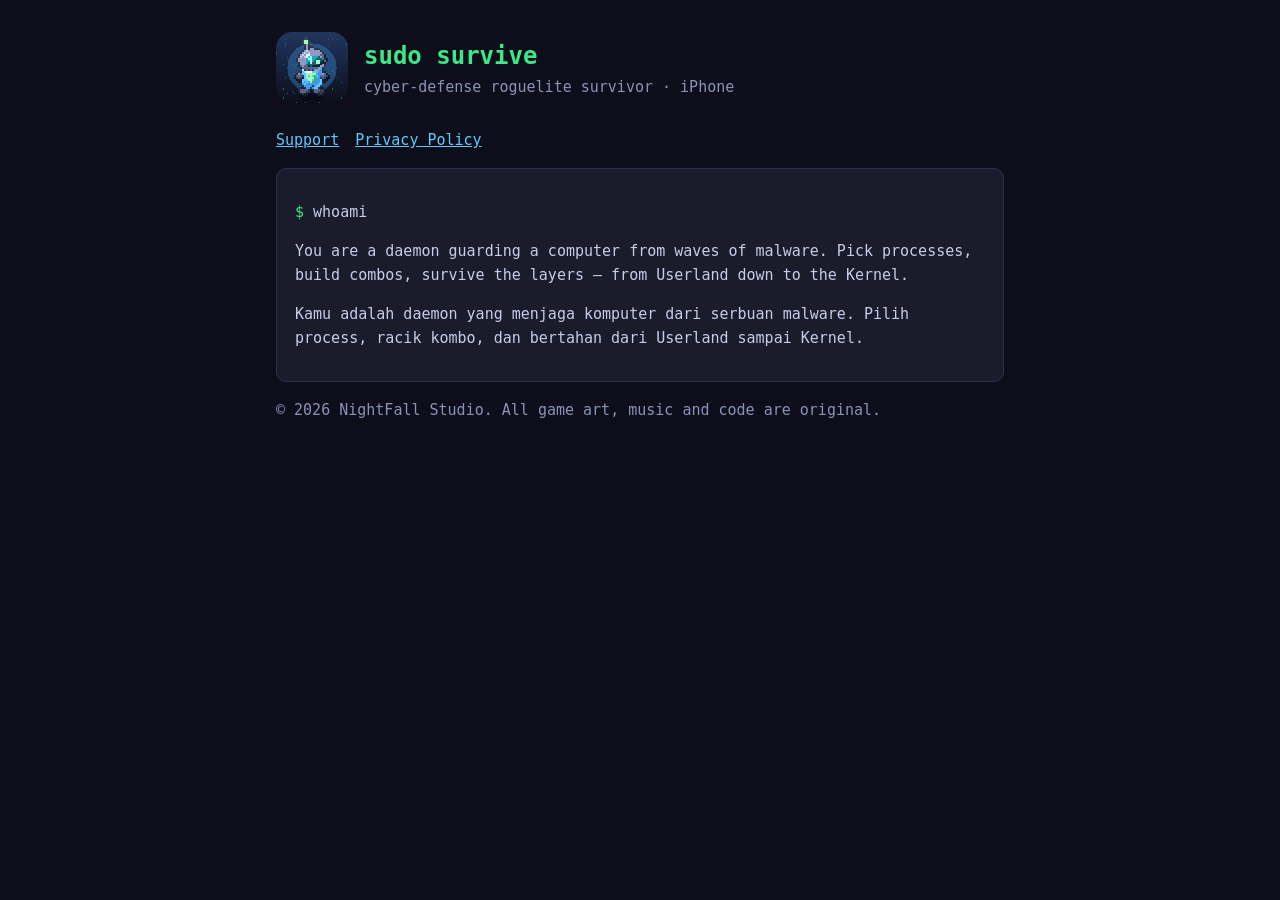
<file: index.html>
<!doctype html>
<html lang="en">
<head>
<meta charset="utf-8">
<meta name="viewport" content="width=device-width, initial-scale=1">
<title>sudo survive</title>
<meta name="description" content="sudo survive — a pixel-art cyber-defense roguelite survivor for iPhone.">
<link rel="stylesheet" href="style.css">
</head>
<body><main>
<header><img src="icon.png" alt="sudo survive icon"><div><h1>sudo survive</h1><div class="dim">cyber-defense roguelite survivor · iPhone</div></div></header>
<nav><a href="support.html">Support</a><a href="privacy.html">Privacy Policy</a></nav>
<div class="card">
<p class="prompt">whoami</p>
<p>You are a daemon guarding a computer from waves of malware. Pick processes, build combos, survive the layers — from Userland down to the Kernel.</p>
<p>Kamu adalah daemon yang menjaga komputer dari serbuan malware. Pilih process, racik kombo, dan bertahan dari Userland sampai Kernel.</p>
</div>
<p class="dim">&copy; 2026 NightFall Studio. All game art, music and code are original.</p>
</main></body>
</html>
</file>
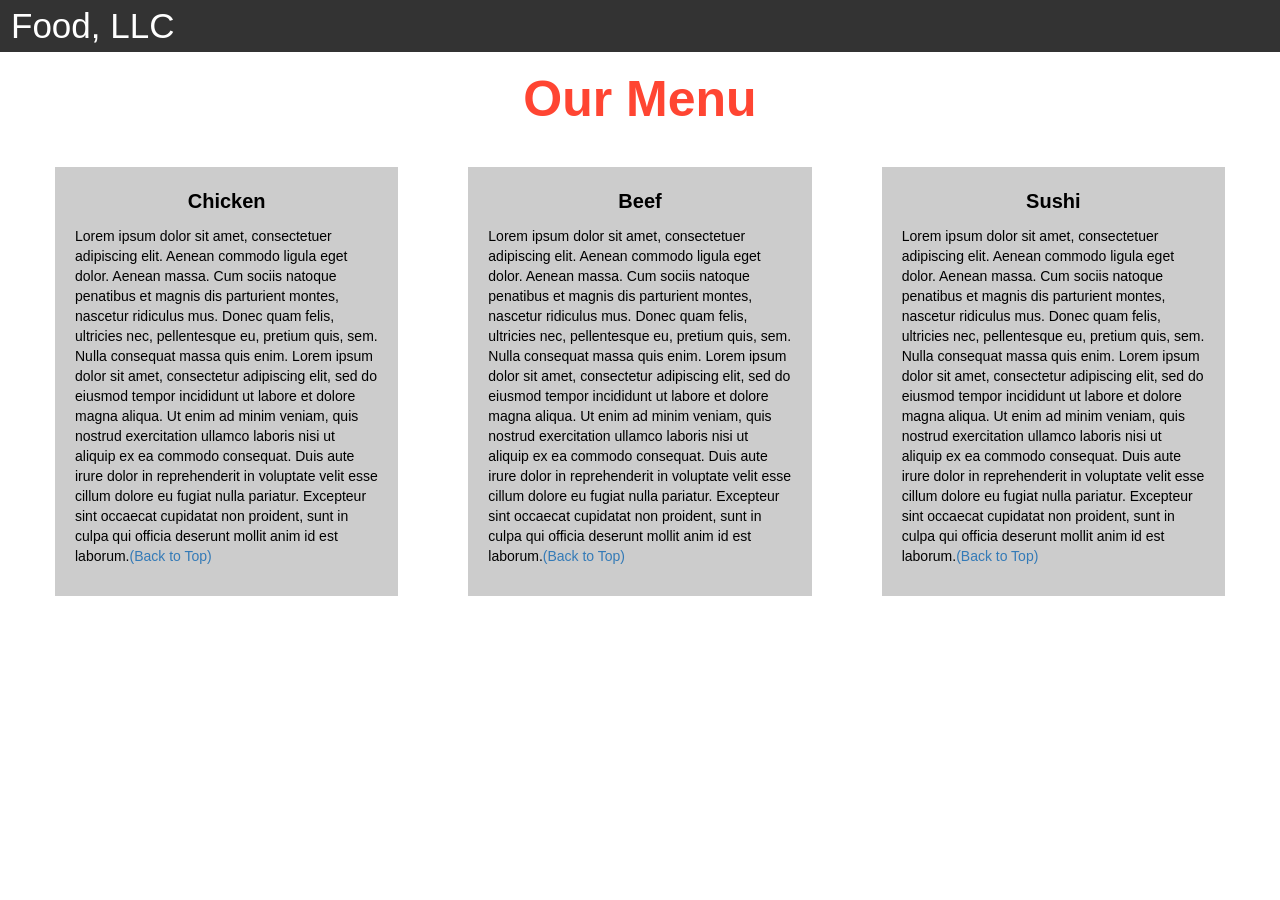
<file: module3/index.html>
<!DOCTYPE html>
<html>
<head>

<title>Module 3</title>

  <meta name="viewport" content="width=device-width, initial-scale=1">
  <link rel="stylesheet" href="https://maxcdn.bootstrapcdn.com/bootstrap/3.3.7/css/bootstrap.min.css">
  <script src="https://ajax.googleapis.com/ajax/libs/jquery/3.3.1/jquery.min.js"></script>
  <script src="https://maxcdn.bootstrapcdn.com/bootstrap/3.3.7/js/bootstrap.min.js"></script>

</head>

<meta name="viewport" content="width=device-width, initial-scale=1">
<link rel="stylesheet" type="text/css" href="style.css">



<body>


<nav class="navbar" id="top">
  <div class="container-fluid">

    <div class="navbar-header">
      <button type="button" class="navbar-toggle" data-toggle="collapse" data-target="#myNavbar">
        <span class="icon-bar"></span>
        <span class="icon-bar"></span>
        <span class="icon-bar"></span> 
      </button>
      <a class="navbar-brand" href="#">Food, LLC</a>
    </div>

    <div class="collapse" id="myNavbar">
      <ul class="nav navbar-nav visible-xs">
        <li><a class="menu-item" href="#">Chicken</a></li>
        <li><a class="menu-item" href="#">Beef</a></li> 
        <li><a class="menu-item" href="#">Sushi</a></li> 
      </ul>
    </div>

  </div>
</nav>

<h1 class="main-title">Our Menu</h1>



<div class="row">

  <div class="col-lg-4 col-md-6 col-sm-12">
    <div class="content-box">
      <p class="item-name">Chicken</p>
      <p>Lorem ipsum dolor sit amet, consectetuer adipiscing elit. Aenean commodo ligula eget dolor. Aenean massa. Cum sociis natoque penatibus et magnis dis parturient montes, nascetur ridiculus mus. Donec quam felis, ultricies nec, pellentesque eu, pretium quis, sem. Nulla consequat massa quis enim. Lorem ipsum dolor sit amet, consectetur adipiscing elit, sed do eiusmod tempor incididunt ut labore et dolore magna aliqua. Ut enim ad minim veniam, quis nostrud exercitation ullamco laboris nisi ut aliquip ex ea commodo consequat. Duis aute irure dolor in reprehenderit in voluptate velit esse cillum dolore eu fugiat nulla pariatur. Excepteur sint occaecat cupidatat non proident, sunt in culpa qui officia deserunt mollit anim id est laborum.<a href="#top">(Back to Top)</a></p>
    </div>
  </div>

  <div class="col-lg-4 col-md-6 col-sm-12">
    <div class="content-box">
      <p class="item-name">Beef</p>
      <p>Lorem ipsum dolor sit amet, consectetuer adipiscing elit. Aenean commodo ligula eget dolor. Aenean massa. Cum sociis natoque penatibus et magnis dis parturient montes, nascetur ridiculus mus. Donec quam felis, ultricies nec, pellentesque eu, pretium quis, sem. Nulla consequat massa quis enim. Lorem ipsum dolor sit amet, consectetur adipiscing elit, sed do eiusmod tempor incididunt ut labore et dolore magna aliqua. Ut enim ad minim veniam, quis nostrud exercitation ullamco laboris nisi ut aliquip ex ea commodo consequat. Duis aute irure dolor in reprehenderit in voluptate velit esse cillum dolore eu fugiat nulla pariatur. Excepteur sint occaecat cupidatat non proident, sunt in culpa qui officia deserunt mollit anim id est laborum.<a href="#top">(Back to Top)</a></p>
    </div>
  </div>


  <div class="col-lg-4 col-md-12 col-sm-12">
    <div class="content-box">
      <p class="item-name">Sushi</p>
      <p>Lorem ipsum dolor sit amet, consectetuer adipiscing elit. Aenean commodo ligula eget dolor. Aenean massa. Cum sociis natoque penatibus et magnis dis parturient montes, nascetur ridiculus mus. Donec quam felis, ultricies nec, pellentesque eu, pretium quis, sem. Nulla consequat massa quis enim. Lorem ipsum dolor sit amet, consectetur adipiscing elit, sed do eiusmod tempor incididunt ut labore et dolore magna aliqua. Ut enim ad minim veniam, quis nostrud exercitation ullamco laboris nisi ut aliquip ex ea commodo consequat. Duis aute irure dolor in reprehenderit in voluptate velit esse cillum dolore eu fugiat nulla pariatur. Excepteur sint occaecat cupidatat non proident, sunt in culpa qui officia deserunt mollit anim id est laborum.<a href="#top">(Back to Top)</a></p>
    </div>
  </div>

</div>


</body>
</html>
</file>
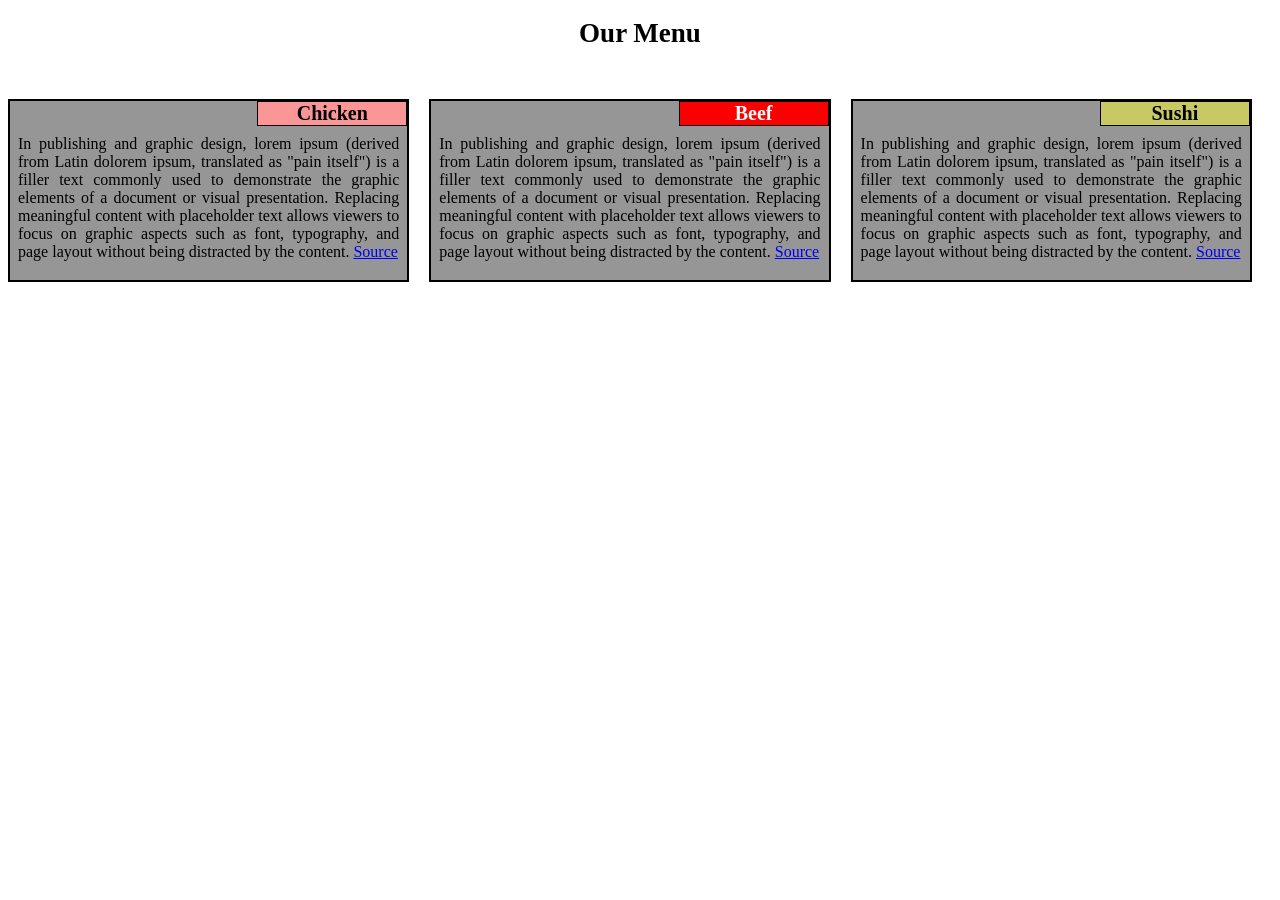
<file: HTML, CSS, and Javascript for Web Developers/module2/index.html>
<!doctype html>
<html>
<head>
<link rel="stylesheet" href="module2styles.css">
<meta charset="utf-8">
<meta name='viewport' content='width=device-width, initial-scale=1'>
<title>Module 2 solution</title>
</head>
<body>
<h1>Our Menu</h1>
<div class='row'>
	<div class='col-lg-4 col-md-6 sx-12'>
		<div class='section'>
			<span id='nr1'>Chicken</span>
				<p>In publishing and graphic design, lorem ipsum (derived from Latin dolorem ipsum, translated as "pain itself") is a filler text commonly used to demonstrate the graphic elements of a document or visual presentation. Replacing meaningful content with placeholder text allows viewers to focus on graphic aspects such as font, typography, and page layout without being distracted by the content. <a href='https://en.wikipedia.org/wiki/Lorem_ipsum' target='blank' title='Source'>Source</a></p>
		</div>
	</div>
	<div class='col-lg-4 col-md-6 sx-12'>
		<div class='section'>
			<span id='nr2'>Beef</span>
				<p>In publishing and graphic design, lorem ipsum (derived from Latin dolorem ipsum, translated as "pain itself") is a filler text commonly used to demonstrate the graphic elements of a document or visual presentation. Replacing meaningful content with placeholder text allows viewers to focus on graphic aspects such as font, typography, and page layout without being distracted by the content. <a href='https://en.wikipedia.org/wiki/Lorem_ipsum' target='blank' title='Source'>Source</a></p>
		</div>
	</div>
	<div class='col-lg-4 col-md-12 sx-12'>
		<div class='section'>
			<span id='nr3'>Sushi</span>
				<p>In publishing and graphic design, lorem ipsum (derived from Latin dolorem ipsum, translated as "pain itself") is a filler text commonly used to demonstrate the graphic elements of a document or visual presentation. Replacing meaningful content with placeholder text allows viewers to focus on graphic aspects such as font, typography, and page layout without being distracted by the content. <a href='https://en.wikipedia.org/wiki/Lorem_ipsum' target='blank' title='Source'>Source</a></p>
		</div>
	</div>
</div>
</body>
</html>
</file>
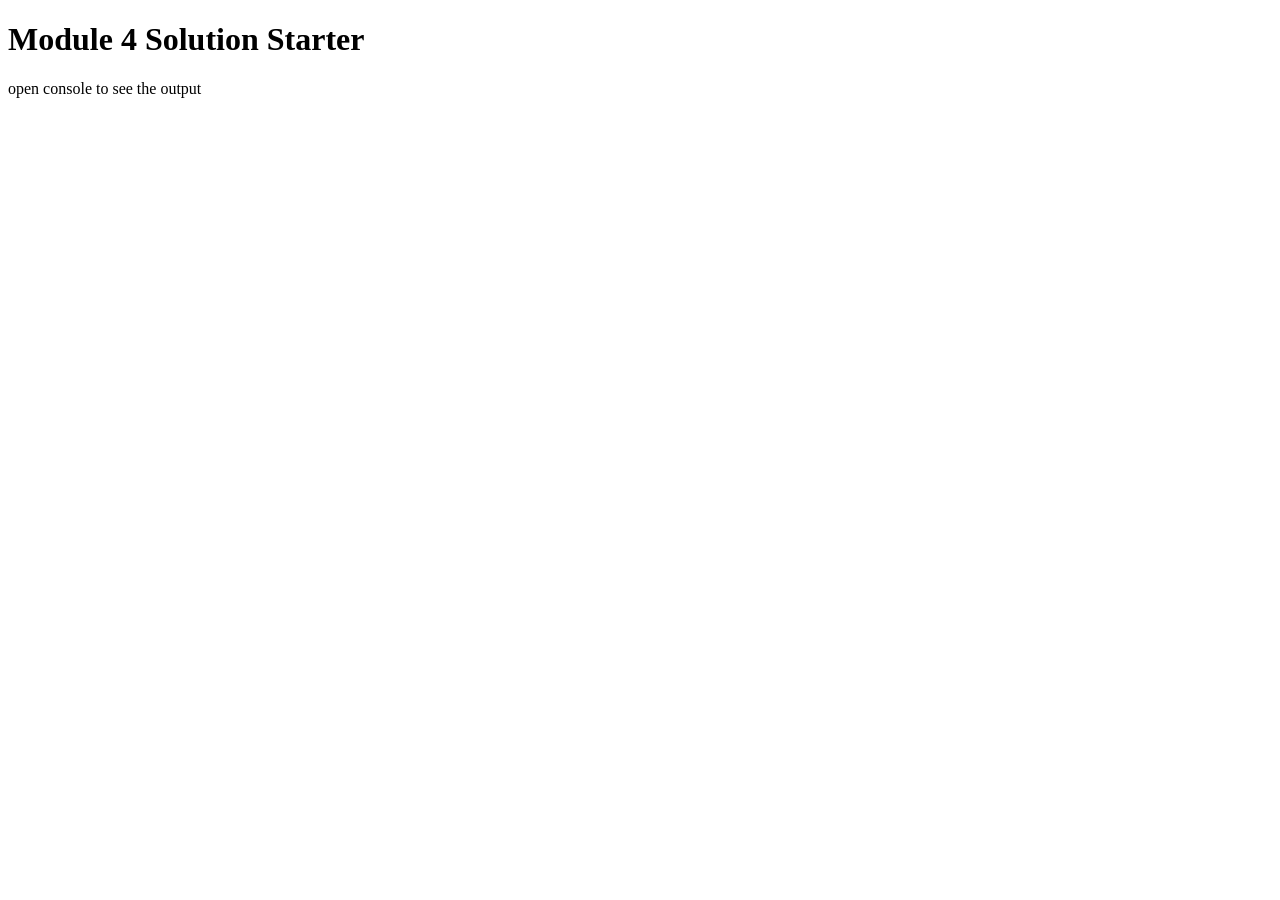
<file: HTML, CSS, and Javascript for Web Developers/module4/index.html>
<!DOCTYPE html>
<html>
<head>
  <meta charset="utf-8">
  <title>Module 4 Solution Starter</title>
  <script src="SpeakHello.js"></script>
  <script src="SpeakGoodBye.js"></script>
  <script src="script.js"></script>
</head>
<body>
  <h1>Module 4 Solution Starter</h1>
  <p>open console to see the output</p>
</body>
</html>
</file>
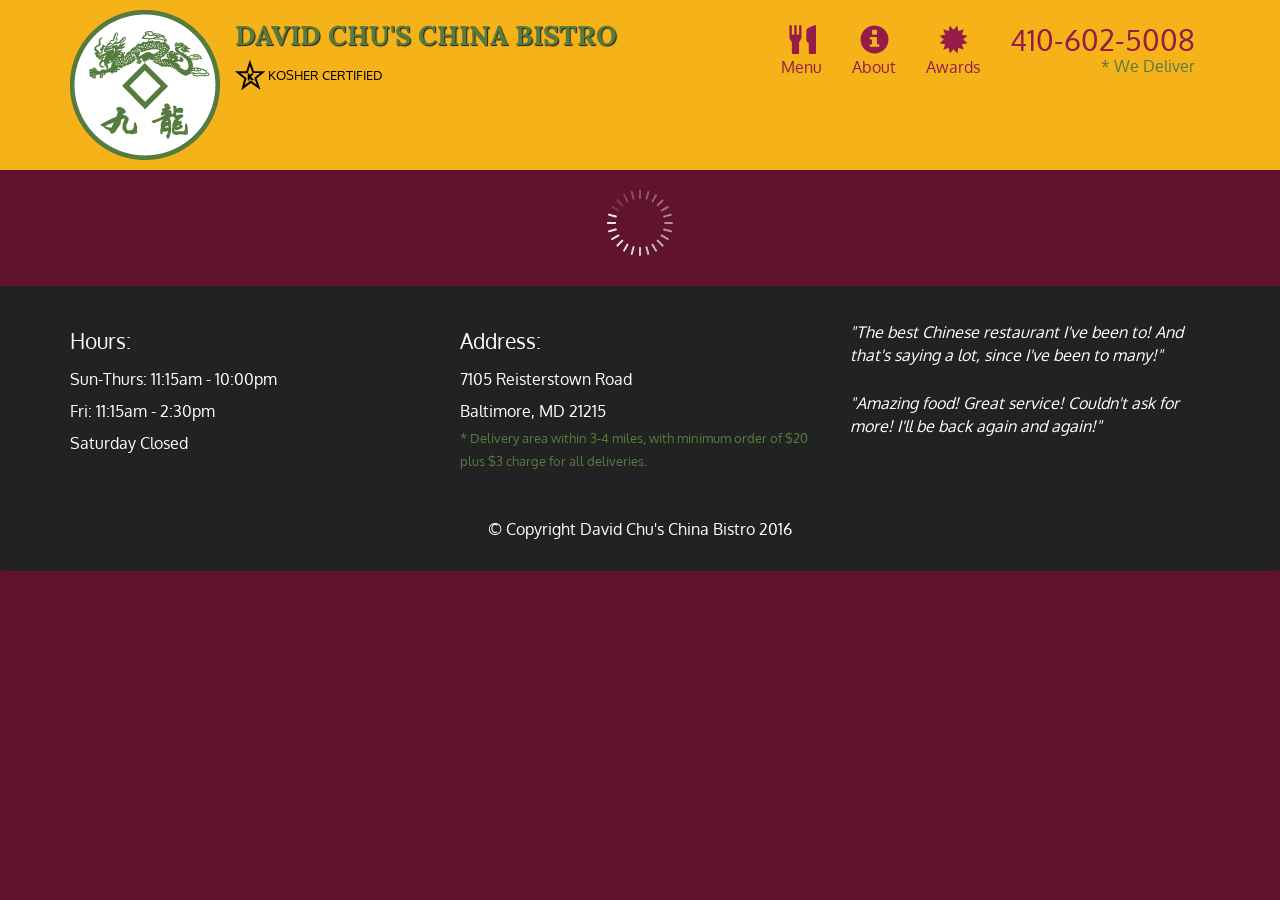
<file: HTML, CSS, and Javascript for Web Developers/module5/index.html>
<!doctype html>
<html lang="en">
  <head>
    <meta charset="utf-8">
    <meta http-equiv="X-UA-Compatible" content="IE=edge">
    <meta name="viewport" content="width=device-width, initial-scale=1">
    <title>David Chu's China Bistro</title>
    <link rel="stylesheet" href="css/bootstrap.min.css">
    <link rel="stylesheet" href="css/styles.css">
    <link href='https://fonts.googleapis.com/css?family=Oxygen:400,300,700' rel='stylesheet' type='text/css'>
    <link href='https://fonts.googleapis.com/css?family=Lora' rel='stylesheet' type='text/css'>
  </head>
<body>
  <header>
    <nav id="header-nav" class="navbar navbar-default">
      <div class="container">
        <div class="navbar-header">
          <a href="index.html" class="pull-left visible-md visible-lg">
            <div id="logo-img" alt="Logo image"></div>
          </a>

          <div class="navbar-brand">
            <a href="index.html"><h1>David Chu's China Bistro</h1></a>
            <p>
              <img src="images/star-k-logo.png" alt="Kosher certification">
              <span>Kosher Certified</span>
            </p>
          </div>

          <button id="navbarToggle" type="button" class="navbar-toggle collapsed" data-toggle="collapse" data-target="#collapsable-nav" aria-expanded="false">
            <span class="sr-only">Toggle navigation</span>
            <span class="icon-bar"></span>
            <span class="icon-bar"></span>
            <span class="icon-bar"></span>
          </button>
        </div>
        
        <div id="collapsable-nav" class="collapse navbar-collapse">
           <ul id="nav-list" class="nav navbar-nav navbar-right">
            <li id="navHomeButton" class="visible-xs active">
              <a href="index.html">
                <span class="glyphicon glyphicon-home"></span> Home</a>
            </li>
            <li id="navMenuButton">
              <a href="#" onclick="$dc.loadMenuCategories();">
                <span class="glyphicon glyphicon-cutlery"></span><br class="hidden-xs"> Menu</a>
            </li>
            <li>
              <a href="#">
                <span class="glyphicon glyphicon-info-sign"></span><br class="hidden-xs"> About</a>
            </li>
            <li>
              <a href="#">
                <span class="glyphicon glyphicon-certificate"></span><br class="hidden-xs"> Awards</a>
            </li>
            <li id="phone" class="hidden-xs">
              <a href="tel:410-602-5008">
                <span>410-602-5008</span></a><div>* We Deliver</div>
            </li>
          </ul><!-- #nav-list -->
        </div><!-- .collapse .navbar-collapse -->
      </div><!-- .container -->
    </nav><!-- #header-nav -->
  </header>

  <div id="call-btn" class="visible-xs">
    <a class="btn" href="tel:410-602-5008">
    <span class="glyphicon glyphicon-earphone"></span>
    410-602-5008
    </a>
  </div>
  <div id="xs-deliver" class="text-center visible-xs">* We Deliver</div>

  <div id="main-content" class="container"></div>

  <footer class="panel-footer">
    <div class="container">
      <div class="row">
        <section id="hours" class="col-sm-4">
          <span>Hours:</span><br>
          Sun-Thurs: 11:15am - 10:00pm<br>
          Fri: 11:15am - 2:30pm<br>
          Saturday Closed
          <hr class="visible-xs">
        </section>
        <section id="address" class="col-sm-4">
          <span>Address:</span><br>
          7105 Reisterstown Road<br>
          Baltimore, MD 21215
          <p>* Delivery area within 3-4 miles, with minimum order of $20 plus $3 charge for all deliveries.</p>
          <hr class="visible-xs">
        </section>
        <section id="testimonials" class="col-sm-4">
          <p>"The best Chinese restaurant I've been to! And that's saying a lot, since I've been to many!"</p>
          <p>"Amazing food! Great service! Couldn't ask for more! I'll be back again and again!"</p>
        </section>
      </div>
      <div class="text-center">&copy; Copyright David Chu's China Bistro 2016</div>
    </div>
  </footer>

  <!-- jQuery (Bootstrap JS plugins depend on it) -->
  <script src="js/jquery-2.1.4.min.js"></script>
  <script src="js/bootstrap.min.js"></script>
  <script src="js/ajax-utils.js"></script>
  <script src="js/script.js"></script>
</body>
</html>
</file>
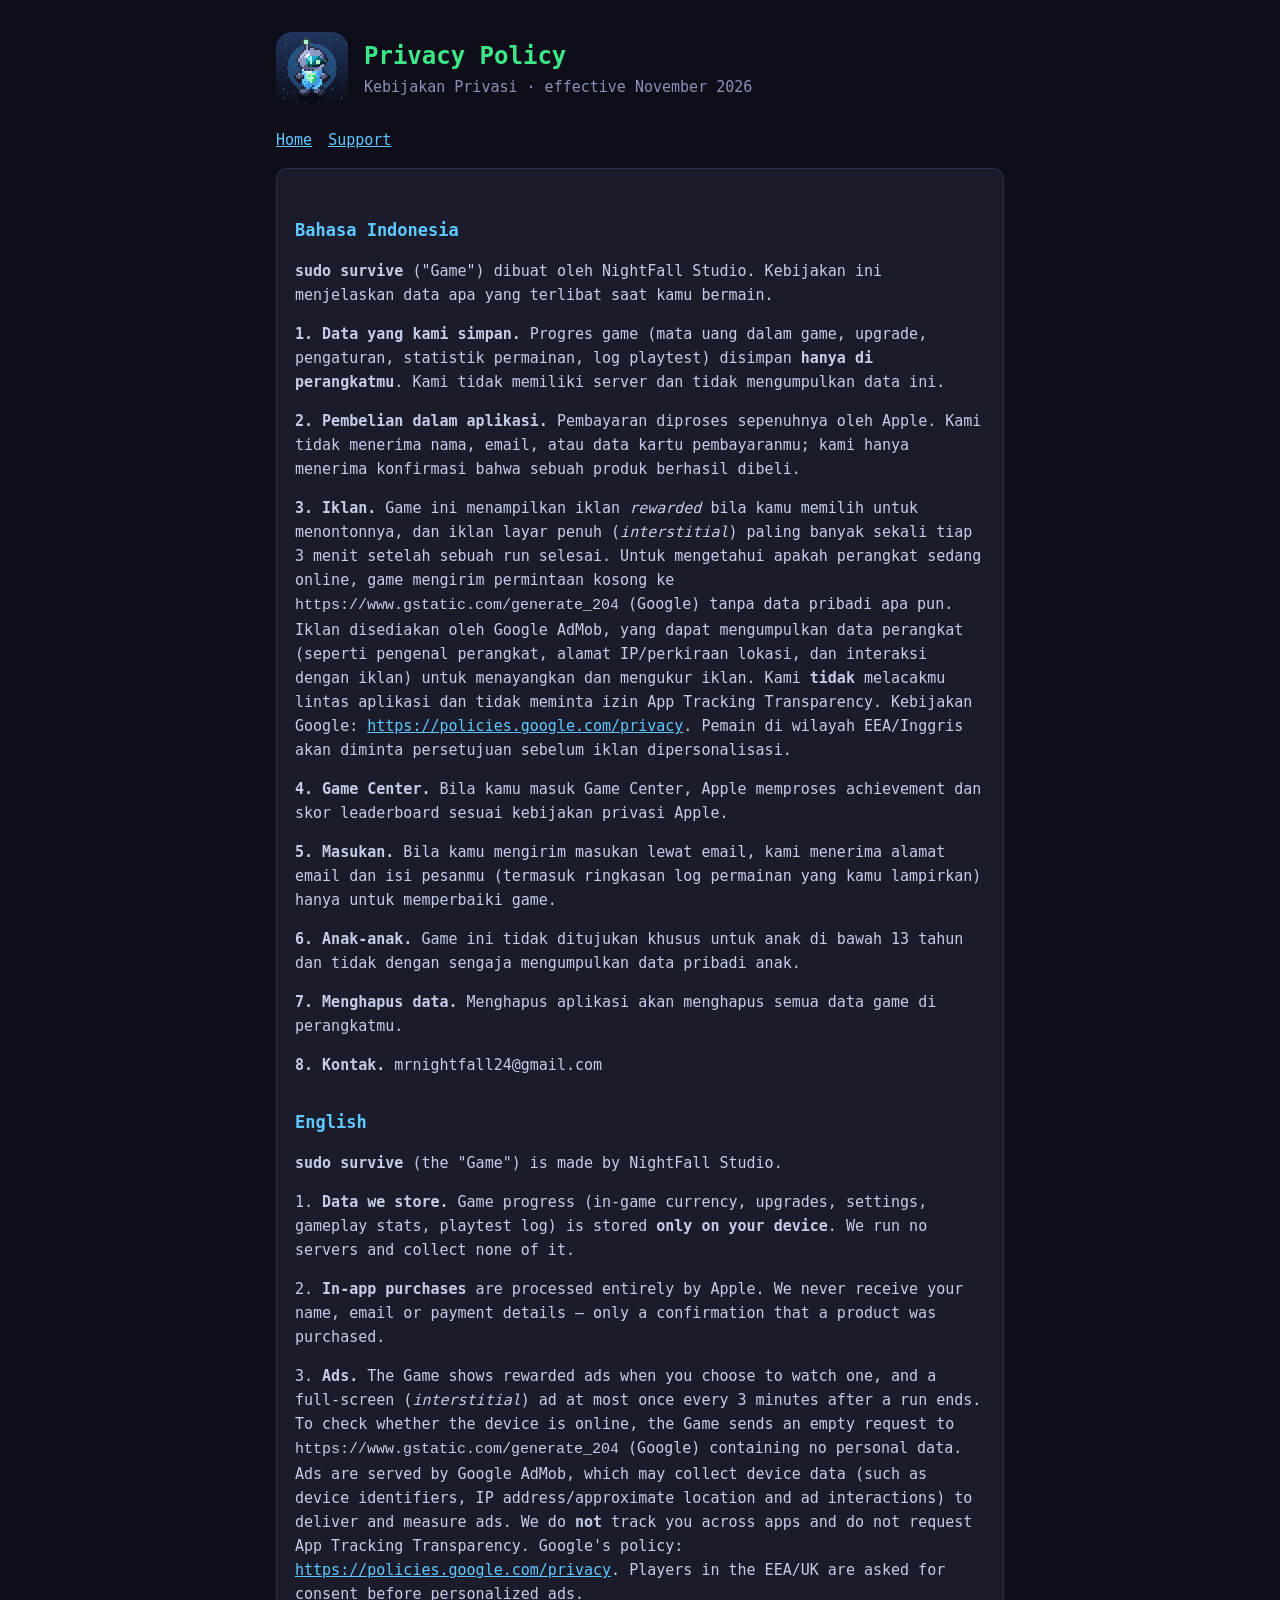
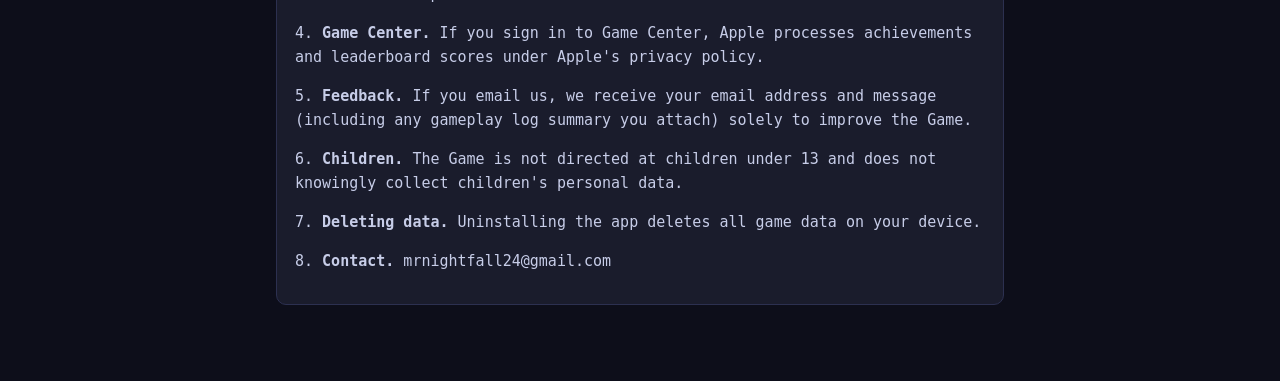
<file: privacy.html>
<!doctype html>
<html lang="en">
<head>
<meta charset="utf-8">
<meta name="viewport" content="width=device-width, initial-scale=1">
<title>sudo survive · Privacy Policy</title>
<link rel="stylesheet" href="style.css">
</head>
<body><main>
<header><img src="icon.png" alt="sudo survive icon"><div><h1>Privacy Policy</h1><div class="dim">Kebijakan Privasi · effective November 2026</div></div></header>
<nav><a href="index.html">Home</a><a href="support.html">Support</a></nav>
<div class="card">
<h2>Bahasa Indonesia</h2>
<p><b>sudo survive</b> (&quot;Game&quot;) dibuat oleh NightFall Studio. Kebijakan ini menjelaskan data apa yang terlibat saat kamu bermain.</p>
<p><b>1. Data yang kami simpan.</b> Progres game (mata uang dalam game, upgrade, pengaturan, statistik permainan, log playtest) disimpan <b>hanya di perangkatmu</b>. Kami tidak memiliki server dan tidak mengumpulkan data ini.</p>
<p><b>2. Pembelian dalam aplikasi.</b> Pembayaran diproses sepenuhnya oleh Apple. Kami tidak menerima nama, email, atau data kartu pembayaranmu; kami hanya menerima konfirmasi bahwa sebuah produk berhasil dibeli.</p>
<p><b>3. Iklan.</b> Game ini menampilkan iklan <i>rewarded</i> bila kamu memilih untuk menontonnya, dan iklan layar penuh (<i>interstitial</i>) paling banyak sekali tiap 3 menit setelah sebuah run selesai. Untuk mengetahui apakah perangkat sedang online, game mengirim permintaan kosong ke <code>https://www.gstatic.com/generate_204</code> (Google) tanpa data pribadi apa pun. Iklan disediakan oleh Google AdMob, yang dapat mengumpulkan data perangkat (seperti pengenal perangkat, alamat IP/perkiraan lokasi, dan interaksi dengan iklan) untuk menayangkan dan mengukur iklan. Kami <b>tidak</b> melacakmu lintas aplikasi dan tidak meminta izin App Tracking Transparency. Kebijakan Google: <a href="https://policies.google.com/privacy">https://policies.google.com/privacy</a>. Pemain di wilayah EEA/Inggris akan diminta persetujuan sebelum iklan dipersonalisasi.</p>
<p><b>4. Game Center.</b> Bila kamu masuk Game Center, Apple memproses achievement dan skor leaderboard sesuai kebijakan privasi Apple.</p>
<p><b>5. Masukan.</b> Bila kamu mengirim masukan lewat email, kami menerima alamat email dan isi pesanmu (termasuk ringkasan log permainan yang kamu lampirkan) hanya untuk memperbaiki game.</p>
<p><b>6. Anak-anak.</b> Game ini tidak ditujukan khusus untuk anak di bawah 13 tahun dan tidak dengan sengaja mengumpulkan data pribadi anak.</p>
<p><b>7. Menghapus data.</b> Menghapus aplikasi akan menghapus semua data game di perangkatmu.</p>
<p><b>8. Kontak.</b> mrnightfall24@gmail.com</p>
<h2>English</h2>
<p><b>sudo survive</b> (the &quot;Game&quot;) is made by NightFall Studio.</p>
<p>1. <b>Data we store.</b> Game progress (in-game currency, upgrades, settings, gameplay stats, playtest log) is stored <b>only on your device</b>. We run no servers and collect none of it.</p>
<p>2. <b>In-app purchases</b> are processed entirely by Apple. We never receive your name, email or payment details — only a confirmation that a product was purchased.</p>
<p>3. <b>Ads.</b> The Game shows rewarded ads when you choose to watch one, and a full-screen (<i>interstitial</i>) ad at most once every 3 minutes after a run ends. To check whether the device is online, the Game sends an empty request to <code>https://www.gstatic.com/generate_204</code> (Google) containing no personal data. Ads are served by Google AdMob, which may collect device data (such as device identifiers, IP address/approximate location and ad interactions) to deliver and measure ads. We do <b>not</b> track you across apps and do not request App Tracking Transparency. Google&#x27;s policy: <a href="https://policies.google.com/privacy">https://policies.google.com/privacy</a>. Players in the EEA/UK are asked for consent before personalized ads.</p>
<p>4. <b>Game Center.</b> If you sign in to Game Center, Apple processes achievements and leaderboard scores under Apple&#x27;s privacy policy.</p>
<p>5. <b>Feedback.</b> If you email us, we receive your email address and message (including any gameplay log summary you attach) solely to improve the Game.</p>
<p>6. <b>Children.</b> The Game is not directed at children under 13 and does not knowingly collect children&#x27;s personal data.</p>
<p>7. <b>Deleting data.</b> Uninstalling the app deletes all game data on your device.</p>
<p>8. <b>Contact.</b> mrnightfall24@gmail.com</p>
</div>
</main></body>
</html>
</file>
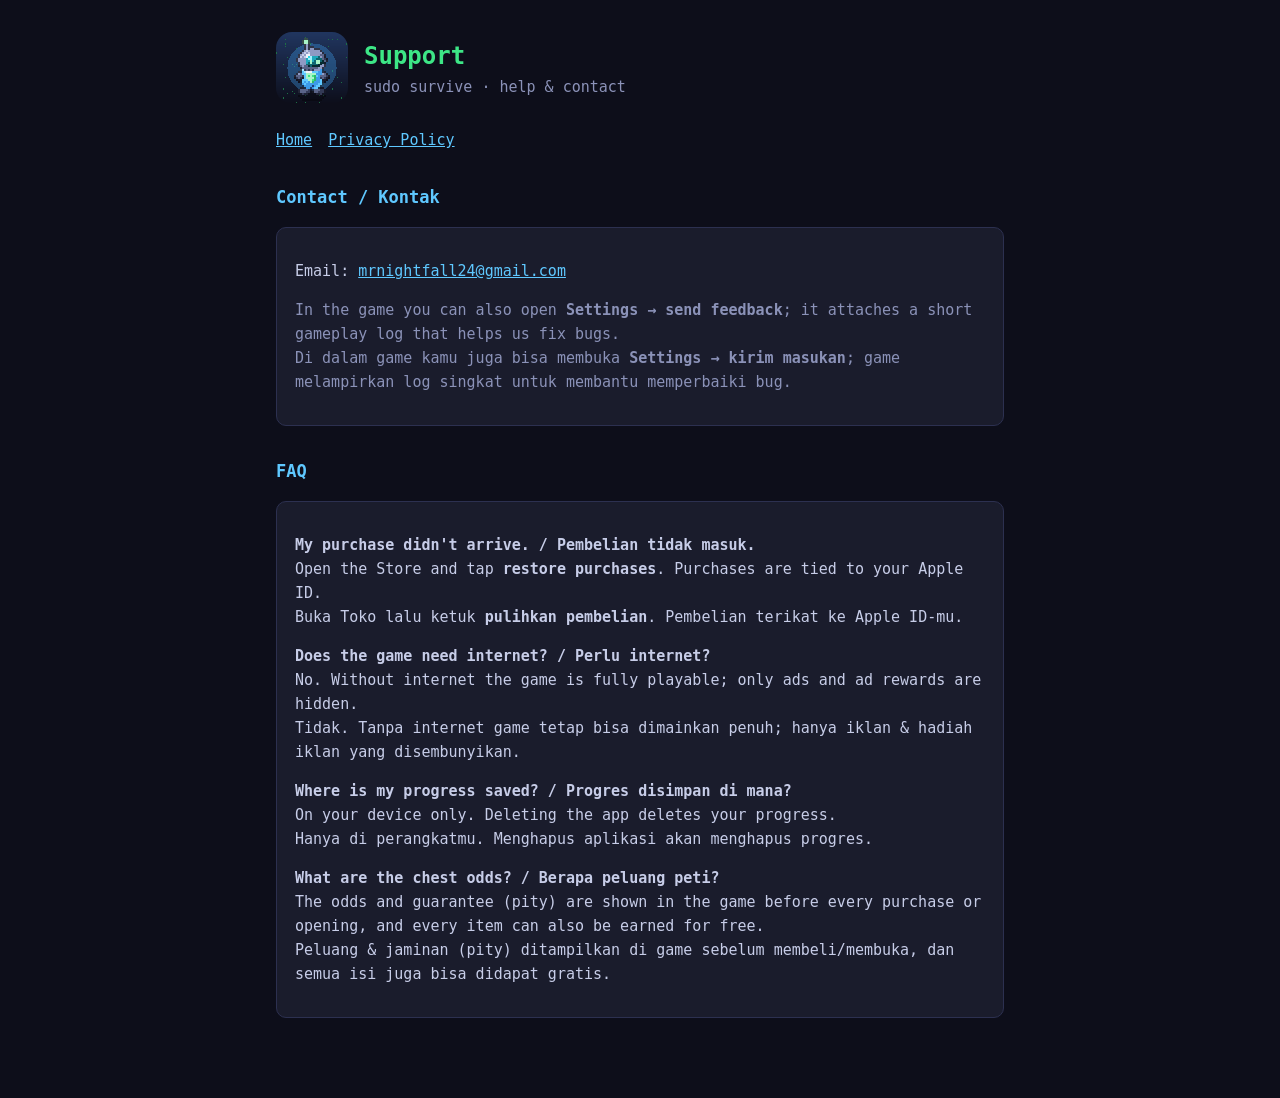
<file: support.html>
<!doctype html>
<html lang="en">
<head>
<meta charset="utf-8">
<meta name="viewport" content="width=device-width, initial-scale=1">
<title>sudo survive · Support</title>
<link rel="stylesheet" href="style.css">
</head>
<body><main>
<header><img src="icon.png" alt="sudo survive icon"><div><h1>Support</h1><div class="dim">sudo survive · help &amp; contact</div></div></header>
<nav><a href="index.html">Home</a><a href="privacy.html">Privacy Policy</a></nav>

<h2>Contact / Kontak</h2>
<div class="card">
<p>Email: <a href="mailto:mrnightfall24@gmail.com">mrnightfall24@gmail.com</a></p>
<p class="dim">In the game you can also open <b>Settings &rarr; send feedback</b>; it attaches a short gameplay log that helps us fix bugs.<br>
Di dalam game kamu juga bisa membuka <b>Settings &rarr; kirim masukan</b>; game melampirkan log singkat untuk membantu memperbaiki bug.</p>
</div>

<h2>FAQ</h2>
<div class="card">
<p><b>My purchase didn't arrive. / Pembelian tidak masuk.</b><br>
Open the Store and tap <b>restore purchases</b>. Purchases are tied to your Apple ID.<br>
Buka Toko lalu ketuk <b>pulihkan pembelian</b>. Pembelian terikat ke Apple ID-mu.</p>
<p><b>Does the game need internet? / Perlu internet?</b><br>
No. Without internet the game is fully playable; only ads and ad rewards are hidden.<br>
Tidak. Tanpa internet game tetap bisa dimainkan penuh; hanya iklan &amp; hadiah iklan yang disembunyikan.</p>
<p><b>Where is my progress saved? / Progres disimpan di mana?</b><br>
On your device only. Deleting the app deletes your progress.<br>
Hanya di perangkatmu. Menghapus aplikasi akan menghapus progres.</p>
<p><b>What are the chest odds? / Berapa peluang peti?</b><br>
The odds and guarantee (pity) are shown in the game before every purchase or opening, and every item can also be earned for free.<br>
Peluang &amp; jaminan (pity) ditampilkan di game sebelum membeli/membuka, dan semua isi juga bisa didapat gratis.</p>
</div>
</main></body>
</html>
</file>
<file: style.css>
/* sudo survive — situs dukungan (gaya terminal, sama dengan game) */
:root { --bg:#0d0e1a; --panel:#1a1c2c; --text:#c7cde8; --dim:#8b92b8; --accent:#5fc8ff; --green:#3de686; --gold:#ffcb52; }
* { box-sizing: border-box; }
body { margin:0; background:var(--bg); color:var(--text); font:15px/1.6 "DejaVu Sans Mono", Menlo, Consolas, monospace; }
main { max-width: 760px; margin: 0 auto; padding: 32px 16px 64px; }
header { display:flex; gap:16px; align-items:center; margin-bottom:24px; }
header img { width:72px; height:72px; image-rendering: pixelated; border-radius:16px; }
h1 { font-size:24px; margin:0; color:var(--green); }
h2 { font-size:17px; color:var(--accent); margin-top:32px; }
.prompt::before { content:"$ "; color:var(--green); }
.card { background:var(--panel); border:1px solid #2c3050; border-radius:10px; padding:16px 18px; margin:16px 0; }
a { color:var(--accent); }
nav a { margin-right:16px; }
small, .dim { color:var(--dim); }
li { margin:6px 0; }
</file>
<file: module3/style.css>
.container-fluid{
	margin: 0;
	padding: 0;
}

.navbar{
	border-radius: 0px;
	background-color: rgba(0,0,0,0.8);
}

.navbar-brand{
  font-size: 35px;
  color: white;
  padding-left: 25px;
}

.navbar-brand:hover{
	color: white;
}

.nav{
	margin: 0;
	padding: 0;
}

.navbar-nav{
  font-size: 25px;
  text-align: center;
  margin: 0;
  padding: 0;
}

.navbar-toggle{
	border: 2px solid white;
	margin-right: 25px;
}

.icon-bar{
	background-color: white;
}


.main-title{
  margin-bottom: 15px;
  text-align: center;
  color: #ff4532;
  font-size: 50px;
  font-family: "Comic Sans MS", cursive, sans-serif;
  font-weight: bold;
}

li{
	box-sizing: border-box;
	width: 100%;
}

.menu-item{
	padding: 0;
	margin: 0;
	width: 100%;
	background-color: white;
	border-bottom: 1px solid black;
	color: black;
	display: block;
}

.menu-item:hover{
	background-color: rgba(0,0,0,0.9);
	color: rgba(0,0,0,0.4);
}



.row{
	margin: 20px;
}

.content-box{
	margin: 20px;
	width: auto;
	height: auto;
	color: black;
	background-color: rgba(0,0,0,0.2);
	font-family: "Comic Sans MS", cursive, sans-serif;
	padding: 20px;
}

.item-name{
	text-align: center;
	font-size: 20px;
	font-weight: bold;
}

#top{

}
</file>
<file: HTML, CSS, and Javascript for Web Developers/module2/module2styles.css>
* {
  box-sizing: border-box;
}

h1 {
	font-size: 27px;
	font-family: Georgia serif;
	text-align: center;
	color: rgb(0, 0, 0);
	margin-bottom: 30px;
}

p {
	padding: 15px 5px 0px 5px;
	font-family: Georgia sans-serif;
	font-size: 16px;
	position: relative;
}

.section { 
	background-color: rgb(150, 150, 150);
   	border: 2px solid black;
   	margin-top: 20px; 
   	margin-right: 20px; 
   	padding: 3px;
   	text-align: justify;
   	position: relative;
 }

span {
	font-size: 20px;
	width: 150px;
	border: 1px solid black;
	font-weight: bold;
	text-align: center;
	float: right; top :0; right: 0; margin: 0;
	position: absolute;
}
#nr1 {
	background-color: rgb(250, 150, 150);
	color: rgb(0, 0, 0);
}
#nr2 {
	background-color: rgb(250, 0, 0);
	color: rgb(250, 250, 250);
}
#nr3 {
	background-color: rgb(200, 200, 100);
	color: rgb(0, 0, 0);
}
}

.row {
	width: 100%;
}

/* Desktop PC view */

@media (min-width: 992px) {
 
  .col-lg-4 {
    width: 33.33%;
    float: left;
	}
}

/* Tablet PC view */
@media (min-width: 768px) and (max-width: 991px) {
 
  .col-md-6 {
    width: 50%;
    float: left;
  }
  .col-md-12 {
    width: 100%;
    float: left;
  }
}
/* Cell phone view */
@media (max-width: 767px)  {
  
  .col-sx-12 {
  	float: left;
    width: 100%;
  }
}
</file>
<file: HTML, CSS, and Javascript for Web Developers/module5/css/styles.css>
body {
  font-size: 16px;
  color: #fff;
  background-color: #61122f;
  font-family: 'Oxygen', sans-serif;
}

/** HEADER **/
#header-nav {
  background-color: #f6b319;
  border-radius: 0;
  border: 0;
}

#logo-img {
  background: url('../images/restaurant-logo_large.png') no-repeat;
  width: 150px;
  height: 150px;
  margin: 10px 15px 10px 0;
}

.navbar-brand {
  padding-top: 25px;
}
.navbar-brand h1 { /* Restaurant name */
  font-family: 'Lora', serif;
  color: #557c3e;
  font-size: 1.5em;
  text-transform: uppercase;
  font-weight: bold;
  text-shadow: 1px 1px 1px #222;
  margin-top: 0;
  margin-bottom: 0;
  line-height: .75;
}
.navbar-brand a:hover, .navbar-brand a:focus {
  text-decoration: none;
}
.navbar-brand p { /* Kosher cert */
  color: #000;
  text-transform: uppercase;
  font-size: .7em;
  margin-top: 15px;
}
.navbar-brand p span { /* Star-K */
  vertical-align: middle;
}

#nav-list {
  margin-top: 10px;
}
#nav-list a {
  color: #951C49;
  text-align: center;
}
#nav-list a:hover {
  background: #E7E7E7;
}
#nav-list a span {
  font-size: 1.8em;
}

#phone {
  margin-top: 5px;
}
#phone a { /* Phone number */
  text-align: right;
  padding-bottom: 0;
}
#phone div { /* We Deliver */
  color: #557c3e;
  text-align: right;
  padding-right: 15px;
}

.navbar-header button.navbar-toggle, .navbar-header .icon-bar {
  border: 1px solid #61122f;
}
.navbar-header button.navbar-toggle {
  clear: both;
  margin-top: -30px;
}
/* END HEADER */

/* FOOTER */
.panel-footer {
  margin-top: 30px;
  padding-top: 35px;
  padding-bottom: 30px;
  background-color: #222;
  border-top: 0;
}
.panel-footer div.row {
  margin-bottom: 35px;
}
#hours, #address {
  line-height: 2;
}
#hours > span, #address > span {
  font-size: 1.3em;
}
#address p {
  color: #557c3e;
  font-size: .8em;
  line-height: 1.8;
}
#testimonials {
  font-style: italic;
}
#testimonials p:nth-child(2) {
  margin-top: 25px;
}
/* END FOOTER */



/* HOME PAGE */
.container .jumbotron {
  box-shadow: 0 0 50px #3F0C1F;
  border: 2px solid #3F0C1F;
}

#menu-tile, #specials-tile, #map-tile {
  height: 250px;
  width: 100%;
  margin-bottom: 15px;
  position: relative;
  border: 2px solid #3F0C1F;
  overflow: hidden;
}
#menu-tile:hover, #specials-tile:hover, #map-tile:hover {
  box-shadow: 0 1px 5px 1px #cccccc;
}
#menu-tile {
  background: url('../images/menu-tile.jpg') no-repeat;
  background-position: center;
}
#specials-tile {
  background: url('../images/specials-tile.jpg') no-repeat;
  background-position: center;
}
#menu-tile span, #specials-tile span, #map-tile span {
  position: absolute;
  bottom: 0;
  right: 0;
  width: 100%;
  text-align: center;
  font-size: 1.6em;
  text-transform: uppercase;
  background-color: #000;
  color: #fff;
  opacity: .8;
}
/* END HOME PAGE */

/* MENU CATEGORIES PAGE */
.category-tile { 
  position: relative;
  border: 2px solid #3F0C1F;
  overflow: hidden;
  width: 200px;
  height: 200px;
  margin: 0 auto 15px;
}
.category-tile span {
  position: absolute;
  bottom: 0;
  right: 0;
  width: 100%;
  text-align: center;
  font-size: 1.2em;
  text-transform: uppercase;
  background-color: #000;
  color: #fff;
  opacity: .8;
}
.category-tile:hover {
  box-shadow: 0 1px 5px 1px #cccccc;
}

#menu-categories-title + div {
  margin-bottom: 50px;
}
/* END MENU CATEGORIES PAGE */

/* SINGLE CATEGORY PAGE */
.menu-item-tile {
  margin-bottom: 25px;
}
.menu-item-tile hr {
  width: 80%;
}
.menu-item-tile .menu-item-price {
  font-size: 1.1em;
  text-align: right;
  margin-top: -15px;
  margin-right: -15px;
}
.menu-item-tile .menu-item-price span {
  font-size: .6em;
}
.menu-item-photo {
  position: relative;
  border: 2px solid #3F0C1F; 
  overflow: hidden;
  padding: 0;
  margin-right: -15px;
  margin-left: auto;
  margin-bottom: 20px;
  max-width: 250px;
}
.menu-item-photo div {
  position: absolute;
  bottom: 0;
  right: 0;
  width: 80px;
  background-color: #557c3e;
  text-align: center;
}
.menu-item-description {
  padding-right: 30px;
}
h3.menu-item-title {
  margin: 0 0 10px;
}
.menu-item-details {
  font-size: .9em;
  font-style: italic;
}
/* END SINGLE CATEGORY PAGE */


/********** Large devices only **********/
@media (min-width: 1200px) {
  .container .jumbotron {
    background: url('../images/jumbotron_1200.jpg') no-repeat;
    height: 675px;
  }
}

/********** Medium devices only **********/
@media (min-width: 992px) and (max-width: 1199px) {
  /* Header */
  #logo-img {
    background: url('../images/restaurant-logo_medium.png') no-repeat;
    width: 100px;
    height: 100px;
    margin: 5px 5px 5px 0;
  }
  /* End Header */

  /* Home Page */
  .container .jumbotron {
    background: url('../images/jumbotron_992.jpg') no-repeat;
    height: 558px;
  }
  /* End Home Page */
}

/********** Small devices only **********/
@media (min-width: 768px) and (max-width: 991px) {
  /* Home Page */
  .container .jumbotron {
    background: url('../images/jumbotron_768.jpg') no-repeat;
    height: 432px;
  }
  /* End Home Page */
}

/********** Extra small devices only **********/
@media (max-width: 767px) {
  /* Header */
  .navbar-brand {
    padding-top: 10px;
    height: 80px;
  }
  .navbar-brand h1 { /* Restaurant name */
    padding-top: 10px;
    font-size: 5vw; /* 1vw = 1% of viewport width */
  }
  .navbar-brand p { /* Kosher cert */
    font-size: .6em;
    margin-top: 12px;
  }
  .navbar-brand p img { /* Star-K */
    height: 20px;
  }

  #collapsable-nav a { /* Collapsed nav menu text */
    font-size: 1.2em;
  }
  #collapsable-nav a span { /* Collapsed nav menu glyph */
    font-size: 1em;
    margin-right: 5px;
  }

  #call-btn > a {
    font-size: 1.5em;
    display: block;
    margin: 0 20px;
    padding: 10px;
    border: 2px solid #fff;
    background-color: #f6b319;
    color: #951c49;
  }
  #xs-deliver {
    margin-top: 5px;
    font-size: .7em;
    letter-spacing: .1em;
    text-transform: uppercase;
  }
  /* End Header */

  /* Footer */
  .panel-footer section {
    margin-bottom: 30px;
    text-align: center;
  }
  .panel-footer section:nth-child(3) {
    margin-bottom: 0; /* margin already exists on the whole row */
  }
  .panel-footer section hr {
    width: 50%;
  }
  /* End Footer */

  /* Home Page */
  .container .jumbotron {
    margin-top: 30px;
    padding: 0;
  }
  #menu-tile, #specials-tile {
    width: 360px;
    margin: 0 auto 15px;
  }

  .menu-item-photo {
    margin-right: auto;
  }
  .menu-item-tile .menu-item-price {
    text-align: center;
  }
  .menu-item-description {
    text-align: center;;
  }
}


/********** Super extra small devices Only :-) (e.g., iPhone 4) **********/
@media (max-width: 479px) {
  /* Header */
  .navbar-brand h1 { /* Restaurant name */
    padding-top: 5px;
    font-size: 6vw;
  }
  /* End Header */
  
  /* Home page */
  #menu-tile, #specials-tile {
    width: 280px;
    margin: 0 auto 15px;
  }

  .col-xxs-12 {
    position: relative;
    min-height: 1px;
    padding-right: 15px;
    padding-left: 15px;
    float: left;
    width: 100%;
  }
}
</file>
